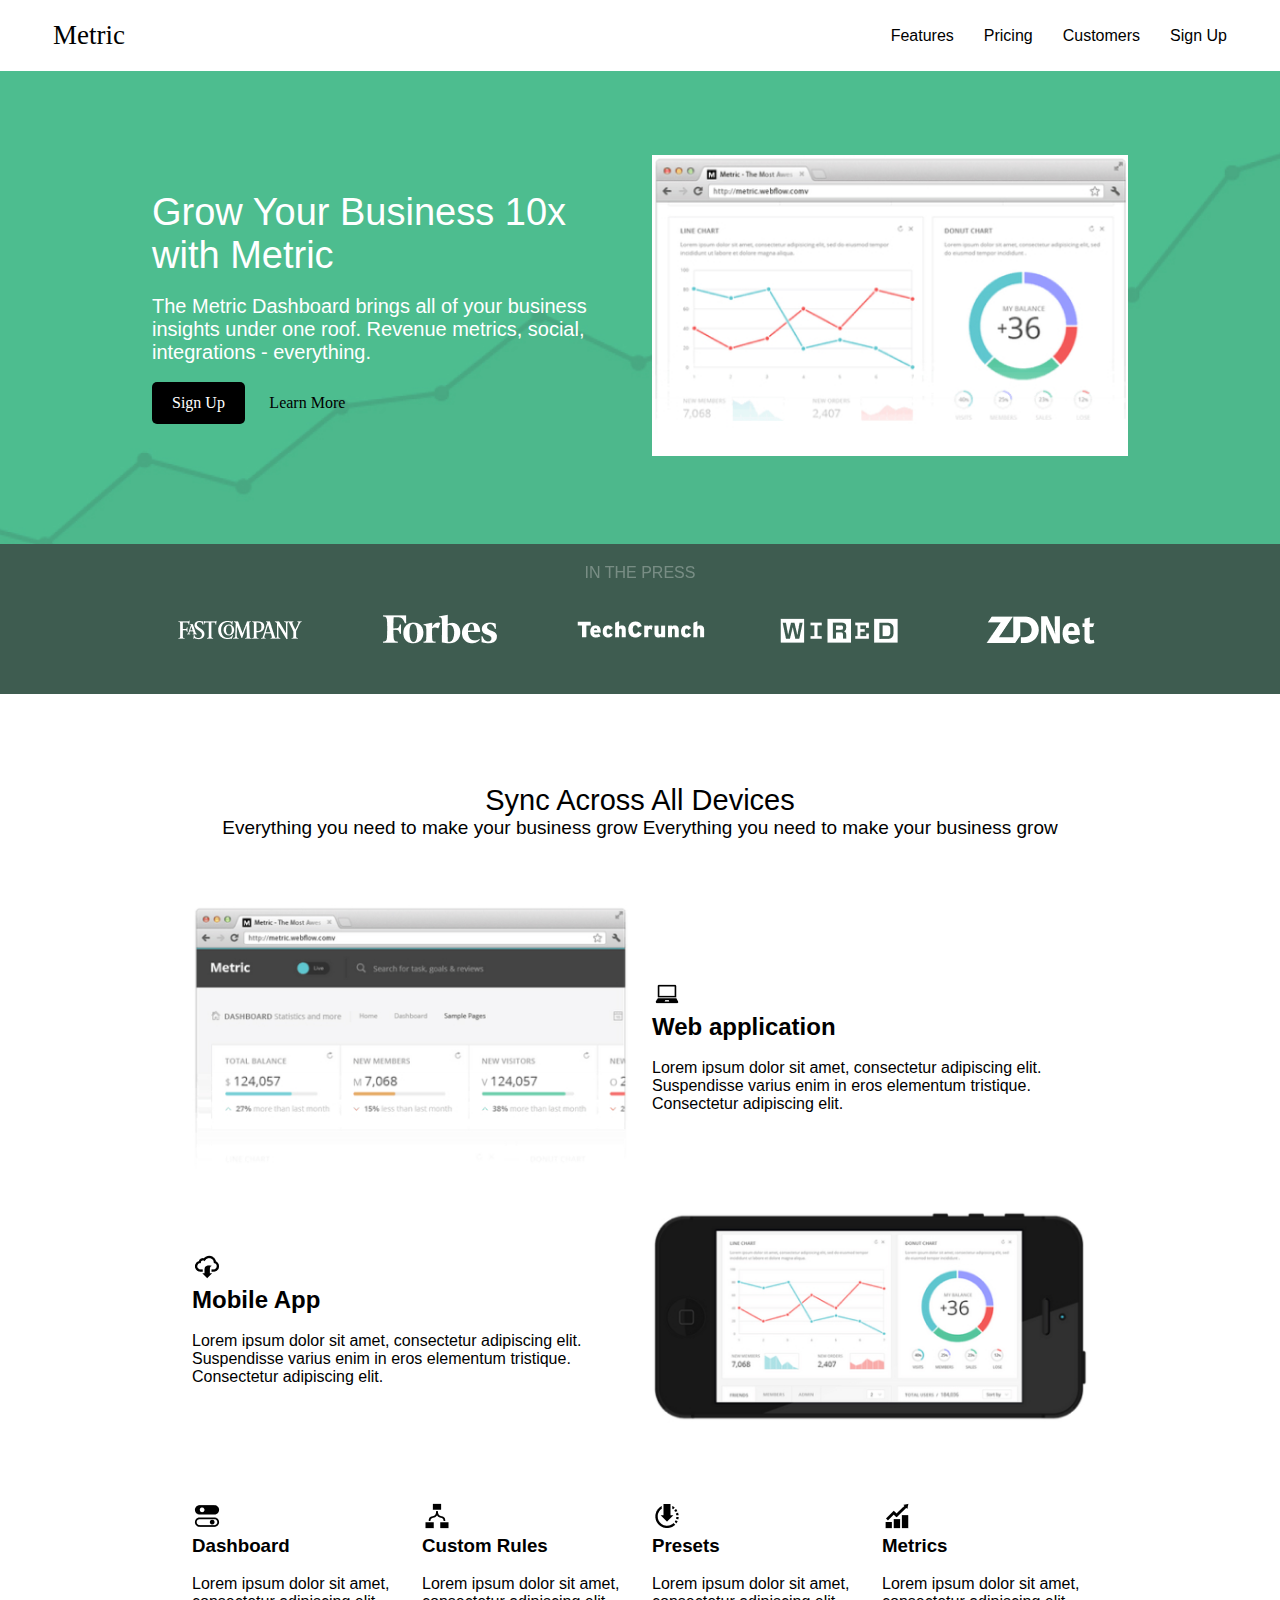
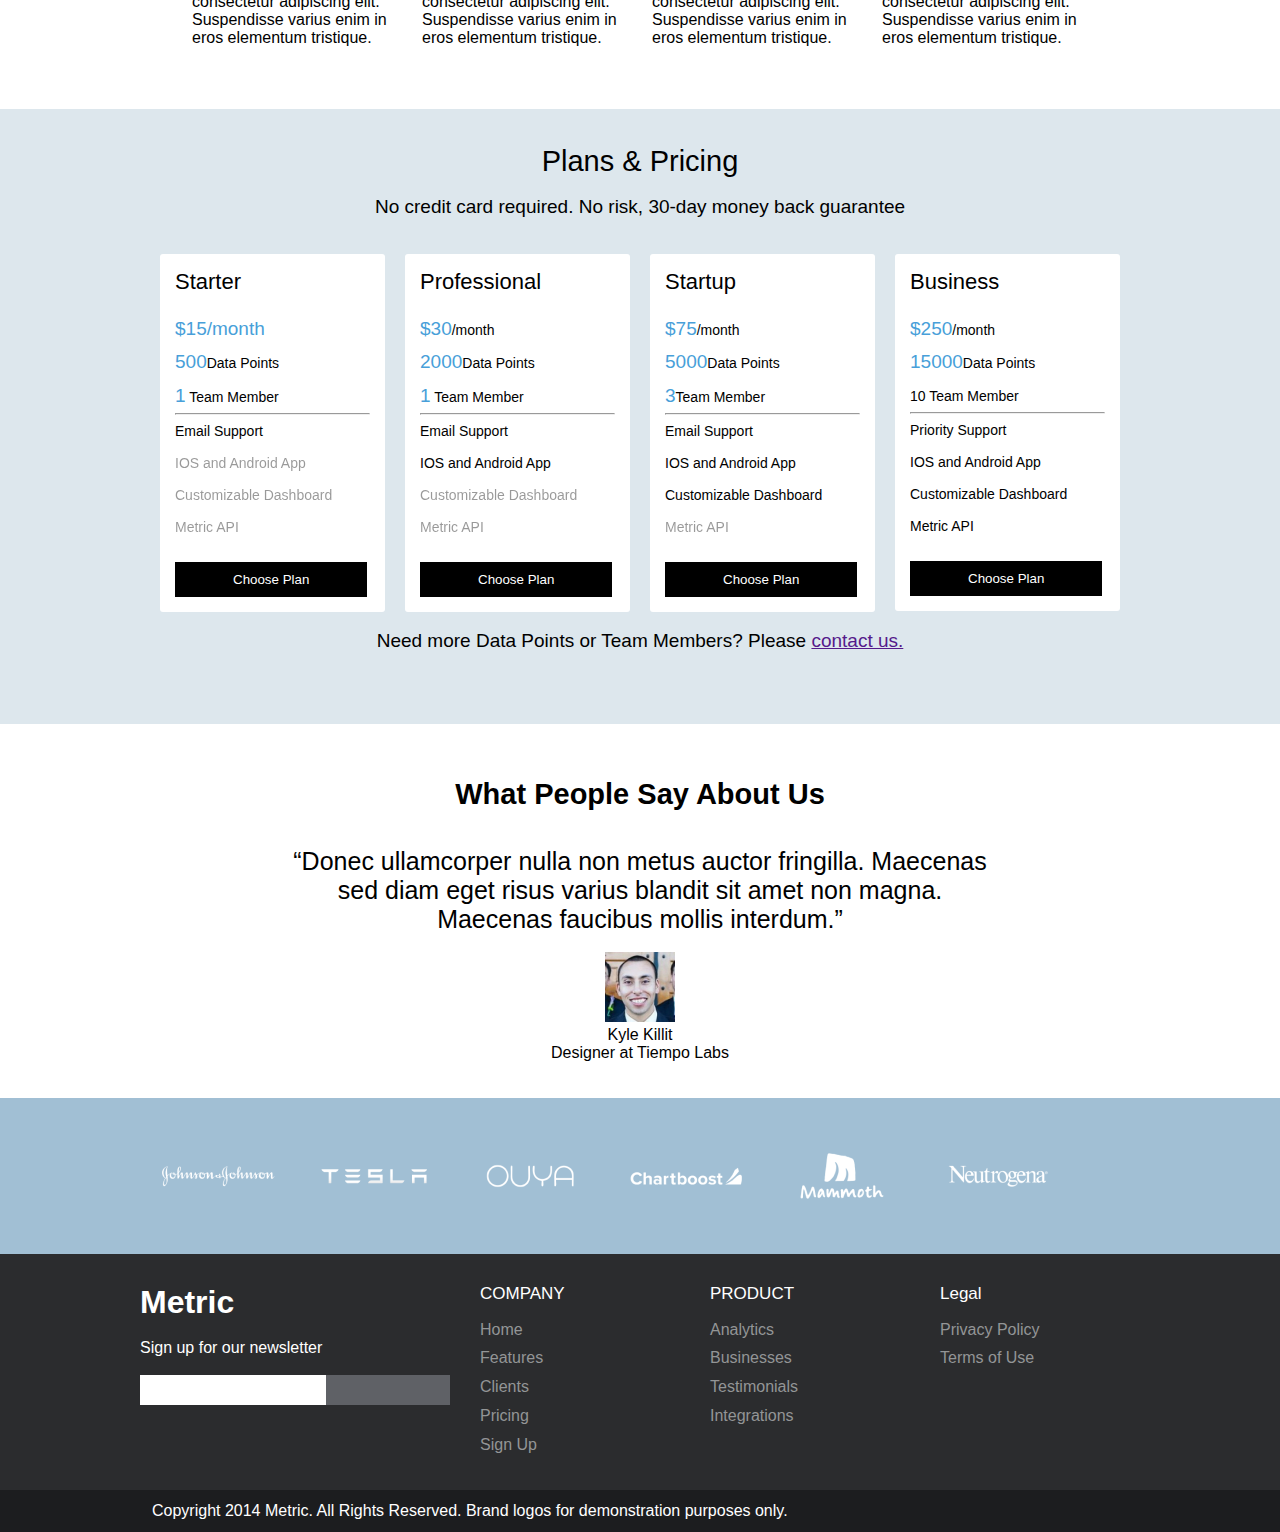
<file: index.html>
<!DOCTYPE html>
<html lang="en">

<head>
    <meta charset="UTF-8">
    <meta http-equiv="X-UA-Compatible" content="IE=edge">
    <meta name="viewport" content="width=device-width, initial-scale=1.0">
    <title>Document</title>
    <link rel="stylesheet" href="./style.css">
    <link rel="stylesheet" href="https://cdnjs.cloudflare.com/ajax/libs/font-awesome/6.4.2/css/all.min.css"
        integrity="sha512-z3gLpd7yknf1YoNbCzqRKc4qyor8gaKU1qmn+CShxbuBusANI9QpRohGBreCFkKxLhei6S9CQXFEbbKuqLg0DA=="
        crossorigin="anonymous" referrerpolicy="no-referrer" />
</head>

<body>

    <nav>
        <ul>
            <li class="logo_class">Metric</li>
            <li>Features</li>
            <li>Pricing</li>
            <li>Customers</li>
            <li>Sign Up</li>
        </ul>
    </nav>

    <section id="main1">
        <div class="container">
            <br>
            <br>
            <br>
            <br>
            <div class="parent">
                <div class="child">
                    <h1>Grow Your Business 10x <br>with Metric</h1>
                    <br>
                    <p>The Metric Dashboard brings all of your business insights under one roof. Revenue metrics,
                        social, integrations - everything.</p>
                    <br>
                    <button class="btn_1">Sign Up</button>
                    <button class="btn_2">Learn More</button>
                </div>
                <div class="child">
                    <img src="./images/main_front.jpg" alt="">
                </div>
            </div>
            <br>
            <br>
            <br>
            <br>
        </div>
    </section>

    <section id="main2">
        <div class="container">
            <p>IN THE PRESS</p>
            <div class="parent">
                <img src="./images/comp1.png" alt="">
                <img src="./images/comp2.png" alt="">
                <img src="./images/comp3.png" alt="">
                <img src="./images/comp4.png" alt="">
                <img src="./images/comp5.png" alt="">
            </div>
            <br>
            <br>
        </div>
    </section>
    <br><br><br><br><br>

    <section id="main3">
        <div class="container">
            <h1>Sync Across All Devices</h1>
            <h4>Everything you need to make your business grow Everything you need to make your business grow</h4>
            <br><br><br>
            <div class="wrapper">
                <div class="parent">
                    <div class="child">
                        <img src="./images/featur1.jpg" class="img">
                    </div>
                    <div class="child">
                        <img src="./images/icon1.png">
                        <h2>Web application</h2>
                        <br>
                        <p>Lorem ipsum dolor sit amet, consectetur adipiscing elit. Suspendisse varius enim in eros
                            elementum tristique. Consectetur adipiscing elit.</p>
                    </div>
                </div>
                <div class="parent">
                    <div class="child">
                        <img src="./images/icon2.png">
                        <h2>Mobile App</h2><br>
                        <p>Lorem ipsum dolor sit amet, consectetur adipiscing elit. Suspendisse varius enim in eros
                            elementum tristique. Consectetur adipiscing elit.</p>

                    </div>
                    <div class="child">
                        <img src="./images/feature2.jpg" class="img">
                    </div>
                </div>
                <div class="parent">
                    <div class="child">
                        <img src="./images/icon3.png" icon>
                        <h3>Dashboard</h3><br>
                        <p>Lorem ipsum dolor sit amet, consectetur adipiscing elit. Suspendisse varius enim in eros
                            elementum tristique.</p>
                    </div>
                    <div class="child">
                        <img src="./images/icon4.png">
                        <h3>Custom Rules</h3><br>
                        <p>Lorem ipsum dolor sit amet, consectetur adipiscing elit. Suspendisse varius enim in eros
                            elementum tristique.</p>
                    </div>
                    <div class="child">
                        <img src="./images/icon5.png">
                        <h3>Presets</h3><br>
                        <p>Lorem ipsum dolor sit amet, consectetur adipiscing elit. Suspendisse varius enim in eros
                            elementum tristique.</p>
                    </div>
                    <div class="child">
                        <img src="./images/icon6.png">
                        <h3>Metrics</h3><br>
                        <p>Lorem ipsum dolor sit amet, consectetur adipiscing elit. Suspendisse varius enim in eros
                            elementum tristique.</p>
                    </div>
                </div>
            </div>
        </div>
    </section>


    <section id="main4">
        <div class="container">
            <br><br>
            <h1>Plans & Pricing</h1>
            <br>
            <p>No credit card required. No risk, 30-day money back guarantee</p>
            <br><br>
            <div class="parent">
                <div class="child">
                    <h2>Starter</h2>
                    <br>
                    <p><span>$15/month</span></p>
                    <p><span>500</span>Data Points</p>
                    <p><span>1</span> Team Member</p>
                    <hr>
                    <p>Email Support</p>
                    <h4>IOS and Android App</h4>
                    <h4>Customizable Dashboard</h4>
                    <h4>Metric API</h4>
                    <br>
                    <button>Choose Plan</button>
                </div>
                <div class="child">
                    <h2>Professional</h2>
                    <br>
                    <p><span>$30</span>/month</p>
                    <p><span>2000</span>Data Points</p>
                    <p><span>1</span> Team Member</p>
                    <hr>
                    <p>Email Support</p>
                    <p>IOS and Android App</p>
                    <h4>Customizable Dashboard</h4>
                    <h4>Metric API</h4>
                    <br>
                    <button>Choose Plan</button>
                </div>
                <div class="child">
                    <h2>Startup</h2>
                    <br>
                    <p><span>$75</span>/month</p>
                    <p><span>5000</span>Data Points</p>
                    <p><span>3</span>Team Member</p>
                    <hr>
                    <p>Email Support</p>
                    <p>IOS and Android App</p>
                    <p>Customizable Dashboard</p>
                    <h4>Metric API</h4>
                    <br>
                    <button>Choose Plan</button>
                </div>
                <div class="child">
                    <h2>Business</h2>
                    <br>
                    <p><span>$250</span>/month</p>
                    <p><span>15000</span>Data Points</p>
                    <p>10 Team Member</p>
                    <hr>
                    <p>Priority Support</p>
                    <p>IOS and Android App</p>
                    <p>Customizable Dashboard</p>
                    <p>Metric API</p>
                    <br>
                    <button>Choose Plan</button>
                </div>
            </div>
            <br>
            <p>Need more Data Points or Team Members? Please <a href="">contact us.</a></p>
            <br><br><br><br>
        </div>
    </section>


    <section id="main5">
        <div class="container">
            <div class="parent">
                <br>
                <br>
                <br>
                <h1>What People Say About Us</h1>
                <br>
                <br>
                <p>“Donec ullamcorper nulla non metus auctor fringilla. Maecenas sed diam eget risus varius blandit sit
                    amet non magna. Maecenas faucibus mollis interdum.”</p>
                <br>
                <img src="./images/person.jpg" alt="">
                <p style="font-size: 16px">Kyle Killit</p>
                <p style="font-size: 16px">Designer at Tiempo Labs</p>
                <br><br>
            </div>
        </div>
    </section>


    <section id="main6">
        <div class="container">
            <div class="parent">
                <img src="./images/comp6.png" alt="">
                <img src="./images/comp7.png" alt="">
                <img src="./images/comp8.png" alt="">
                <img src="./images/comp9.png" alt="">
                <img src="./images/comp10.png" alt="">
                <img src="./images/comp11.png" alt="">
            </div>
        </div>
    </section>


    <footer>
        <div class="parent">
            <div class="child">
                <h1>Metric</h1>
                <br>
                <p>Sign up for our newsletter</p>
                <br>
                <div class="input">
                    <div class="box"></div>
                </div>
            </div>
            <div class="child">
                <h3>COMPANY</h3>
                <ul>
                    <li>Home</li>
                    <li>Features</li>
                    <li>Clients</li>
                    <li>Pricing</li>
                    <li>Sign Up</li>
                </ul>
            </div>
            <div class="child">
                <h3>PRODUCT</h3>
                <ul>
                    <li>Analytics</li>
                    <li>Businesses</li>
                    <li>Testimonials</li>
                    <li>Integrations</li>
                </ul>
            </div>
            <div class="child">
                <h3>Legal</h3>
                <ul>
                    <li>Privacy Policy</li>
                    <li>Terms of Use</li>
                </ul>
            </div>
        </div>
    </footer>

    <div class="footer">
        <div class="child">
            <p>Copyright 2014 Metric. All Rights Reserved. Brand logos for demonstration purposes only.</p>
        </div>
    </div>
</body>

</html>
</file>
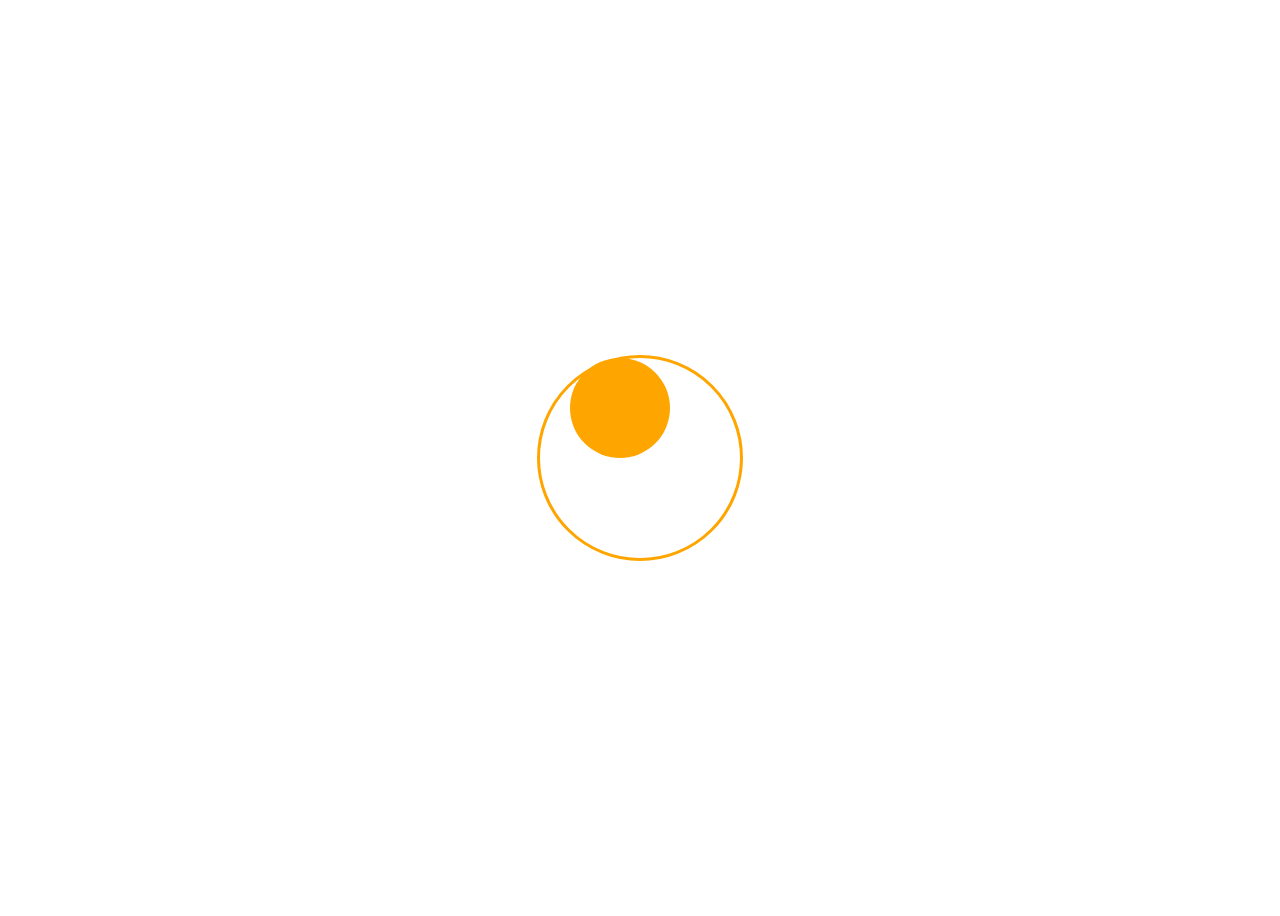
<file: dars-animatsiya/animatsiya.html>
<!DOCTYPE html>
<html lang="en">
<head>
    <meta charset="UTF-8">
    <meta http-equiv="X-UA-Compatible" content="IE=edge">
    <meta name="viewport" content="width=device-width, initial-scale=1.0">
    <title>Document</title>
    <link rel="stylesheet" href="./style.css">
</head>
<body>
    <div class="box">
        <div class="child"></div>
    </div>
    
</body>
</html>
</file>
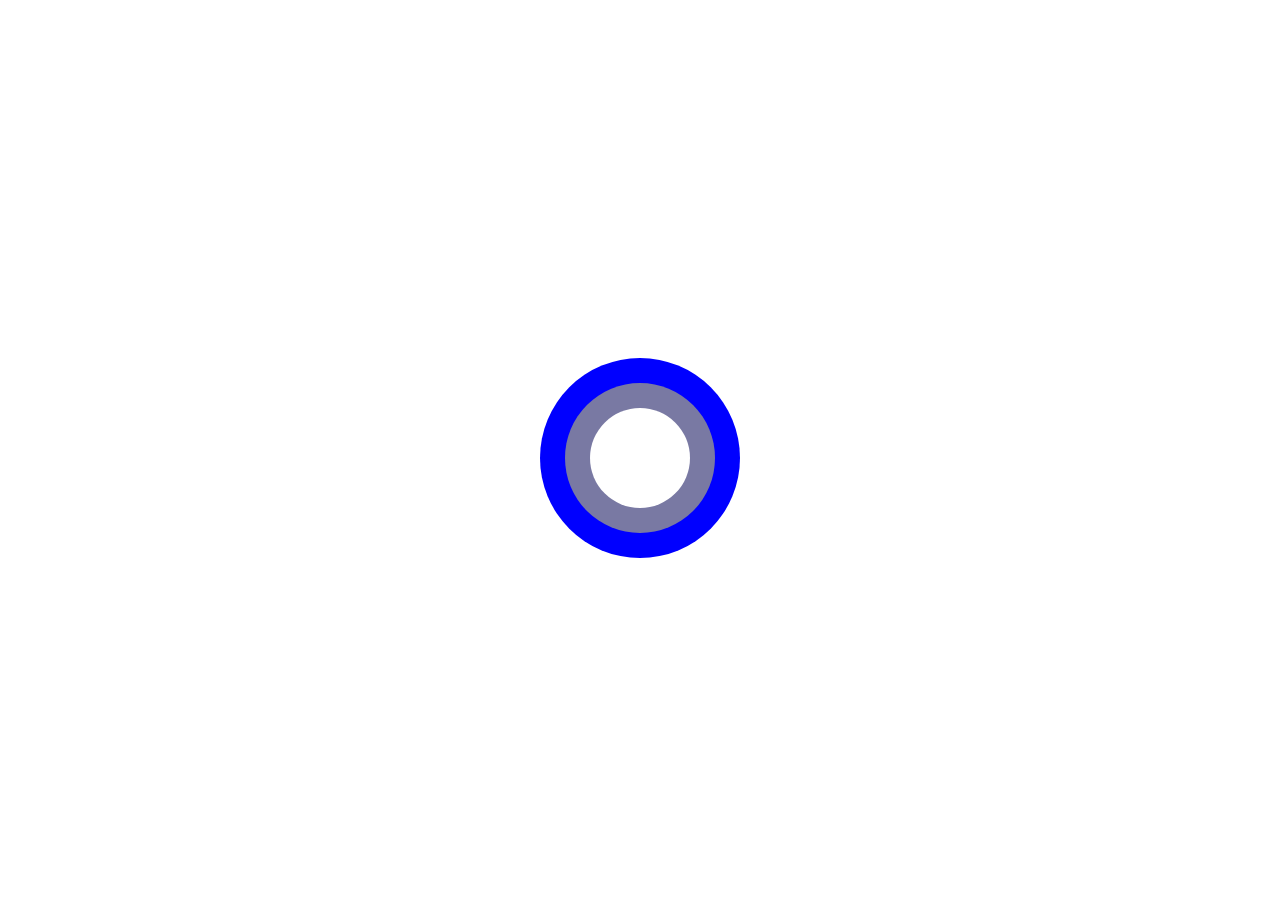
<file: dars-animatsiya/animatsiya2.html>
<!DOCTYPE html>
<html lang="en">
<head>
    <meta charset="UTF-8">
    <meta http-equiv="X-UA-Compatible" content="IE=edge">
    <meta name="viewport" content="width=device-width, initial-scale=1.0">
    <title>Document</title>
    <link rel="stylesheet" href="./style2.css">
    <link rel="stylesheet" href="https://cdnjs.cloudflare.com/ajax/libs/font-awesome/6.4.2/css/all.min.css" integrity="sha512-z3gLpd7yknf1YoNbCzqRKc4qyor8gaKU1qmn+CShxbuBusANI9QpRohGBreCFkKxLhei6S9CQXFEbbKuqLg0DA==" crossorigin="anonymous" referrerpolicy="no-referrer" />
</head>
<body>
    <div class="container">
        <div class="parent">
            <div class="child">
                <i class="fa-solid fa-play"></i>
            </div>
        </div>
    </div>
</body>
</html>
</file>
<file: style.css>
* {
    margin: 0;
    padding: 0;
    box-sizing: border-box;
    font-family: sans-serif;
}

nav {
    position: sticky;
    padding: 20px 0px;
    top: 0;
    background-color: white;
}

nav ul {
    margin: auto;
    width: 1174px;
    display: flex;
    align-items: center;
    justify-content: flex-end;
    gap: 30px;
    list-style: none;
}

nav .logo_class {
    font-weight: 500;
    font-size: 27px;
    margin-right: auto;
    font-family: serif;
}

#main1 .container {
    width: 100%;
    margin: auto;
    background-image: url("./images/main_bg.jpg");
    background-size: cover;
    background-repeat: no-repeat;
    background-position: center;
}

#main1 .parent {
    display: flex;
    align-items: center;
    justify-content: center;
    width: 1000px;
    margin: auto;
}

#main1 .child {
    padding: 10px;
    color: white;
    width: calc(100% / 2);
    padding: 12px;
}

#main1 .child img {
    width: 100%;
}

#main1 .child p {
    font-size: 20px;
}

#main1 .child h1 {
    font-size: 38px;
    font-weight: 400;
}

#main1 .btn_1 {
    padding: 12px 20px;
    background-color: black;
    color: white;
    font-size: 16px;
    border: none;
    font-family: serif;
    border-radius: 5px;
}

#main1 .btn_2 {
    padding: 12px 20px;
    background-color: transparent;
    color: black;
    border: none;
    font-size: 16px;
    font-family: serif;
}


#main2 .container {
    background-color: #3E5C50;
}

#main2 .parent {
    display: flex;
    align-items: center;
    justify-content: space-around;
    width: 1000px;
    margin: auto;
    flex-wrap: wrap;
}

#main2 p {
    text-align: center;
    color: white;
    opacity: .3;
    padding: 20px 0px;
}


#main3 .parent {
    display: flex;
    align-items: center;
    justify-content: center;
    width: 920px;
    margin: auto;
}

#main3 .child {
    width: calc(100% / 2);
    padding: 12px;
}

#main3 .child .img {
    width: 100%;
}

#main3 .parent:nth-child(3) {
    display: flex;
    align-items: center;
    justify-content: space-around;
    margin: 50px auto;
}

#main3 h1 {
    font-weight: 400;
    font-size: 29px;
    text-align: center;
}

#main3 h4 {
    font-weight: 300;
    font-size: 19px;
    text-align: center;
}



#main4 .container {
    background-color: #DDE7ED;
    width: 100%;
}

#main4 .parent {
    display: flex;
    align-items: start;
    justify-content: center;
    gap: 20px;
    width: 960px;
    margin: auto;
}

#main4 .child {
    width: calc(100% / 4);
    padding: 15px;
    background-color: white;
    border-radius: 3px;
}

#main4 .child p {
    text-align: left;
    line-height: 2.3em;
    font-size: 14px;
}

#main4 .child h4 {
    text-align: left;
    line-height: 2.3em;
    font-weight: 400;
    opacity: 0.4;
    font-size: 14px;
}

#main4 .child h2 {
    font-weight: 400;
    font-size: 22px;
}

#main4 .child span {
    color: #489FD9;
    font-size: 19px;
}

#main4 .child button {
    padding: 10px 58px;
    background-color: #000;
    border: none;
    color: white;
}

#main4 h1 {
    text-align: center;
    font-weight: 400;
    font-size: 29px;
}

#main4 p {
    text-align: center;
    font-weight: 400;
    font-size: 19px;
}


#main5 .parent{
    width: 700px;
    margin: auto;
    text-align: center;
}
#main5 h1{
    font-size: 29px;
}
#main5 p{
    font-size: 25px;
}


#main6 .container{
    background-color: #A1BFD4;
    width: 100%;
}
#main6 .parent{
    display: flex;
    margin: auto;
    width: 1000px;
}



footer{
    background-color: #2B2C2E;
    color: white;
}
footer .parent{
    display: flex;
    align-items: start;
    justify-content: space-around;
    width: 1000px;
    margin: auto;
    gap: 30px;
}
footer .child{
    margin: 30px 0px;
    width: calc(100% / 5);
}
footer .child:nth-child(1){
    flex-grow: 1;
}
footer .input{
    width: 100%;
    background-color: white;
    height: 30px;
    display: flex;
    justify-content: end;
}
footer li{
    line-height: 1.8em;
    list-style: none;
    color: #939596;
}
footer h3{
    margin-bottom: 12px;
    font-weight: 400;
    font-size: 17px;
}
footer .box{
    background-color: #5F6166;
    width: 40%;
    height: 30px;
}






.footer .child{
    width: 1000px;
    margin: auto;
    padding: 12px;
}
.footer{
    background-color: #1C1D1F;
    color: white;
}
</file>
<file: dars-animatsiya/style.css>
body{
    display: flex;
    justify-content: center;
    align-items: center;
    height: 100vh;
}
.box{
    position: relative;
    width: 200px;
    height: 200px;
    border-radius: 50%;
    border: 3px solid orange;
    animation-name: umar;
    animation-duration: 100s;
    animation-direction: alternate;
    animation-iteration-count: 10;
}


.child{
    width: 100px;
    height: 100px;
    border-radius: 50%;
    background-color: orange;
    position: absolute;
    left: 30px;
}
@keyframes umar{
    0%{
        transform: rotateX(0deg);
    }
    100%{
        transform: rotateZ(10000deg);
    }
}
</file>
<file: dars-animatsiya/style2.css>
body{
    height: 100vh;
    display: flex;
    align-items: center;
    justify-content: center;
}
.container{
    height: 200px;
    width: 200px;
    border-radius: 50%;
    background-color:blue;
    display: flex;
    align-items: center;
    justify-content: center;
    animation-name: box1;
    animation-duration: 2s;
    animation-direction: alternate;
    animation-iteration-count: 10;
  
}
.parent{
    height: 150px;
    width: 150px;
    border-radius: 50%;
    display: flex;
    align-items: center;
    justify-content: center;
    background-color:rgb(121, 121, 163);
    animation-name: box2;
    animation-duration: 2s;
    animation-direction: alternate;
    animation-iteration-count: 10;
  
}
.child{
    height: 100px;
    width: 100px;
    border-radius: 50%;
    display: flex;
    align-items: center;
    justify-content: center;
    animation-name: box3;
    animation-duration: 2s;
    animation-direction: alternate;
    animation-iteration-count: 10;
    background-color: white;
}
i{
    font-size: 30px;
}


@keyframes box1{
    0%{
        transform: scale(1);
    }
    100%{
        transform: scale(1.3);
    }
}
@keyframes box2{
    0%{
        transform: scale(1);
    }
    100%{
        transform: scale(1.2);
    }
}
@keyframes box3{
    0%{
        transform: scale(1);
    }
    100%{
        transform: scale(1.1);
    }
}
</file>
